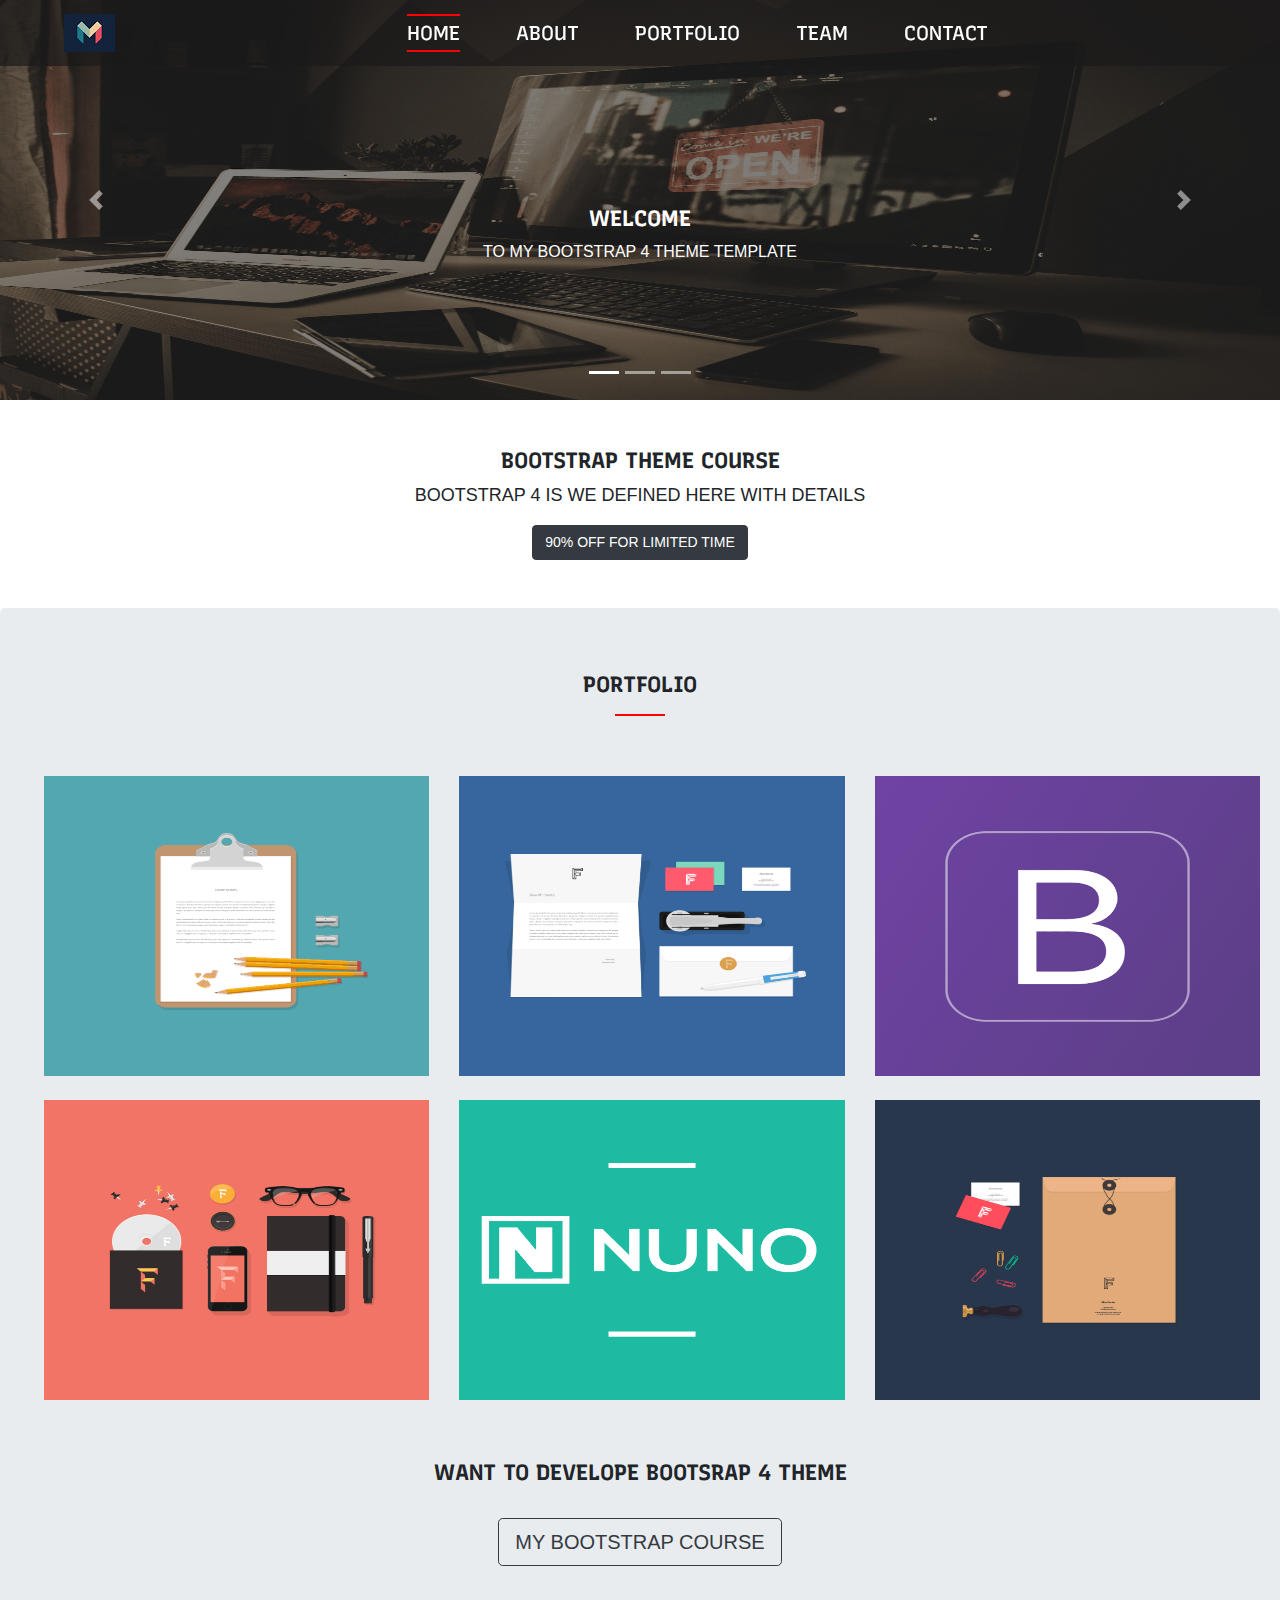
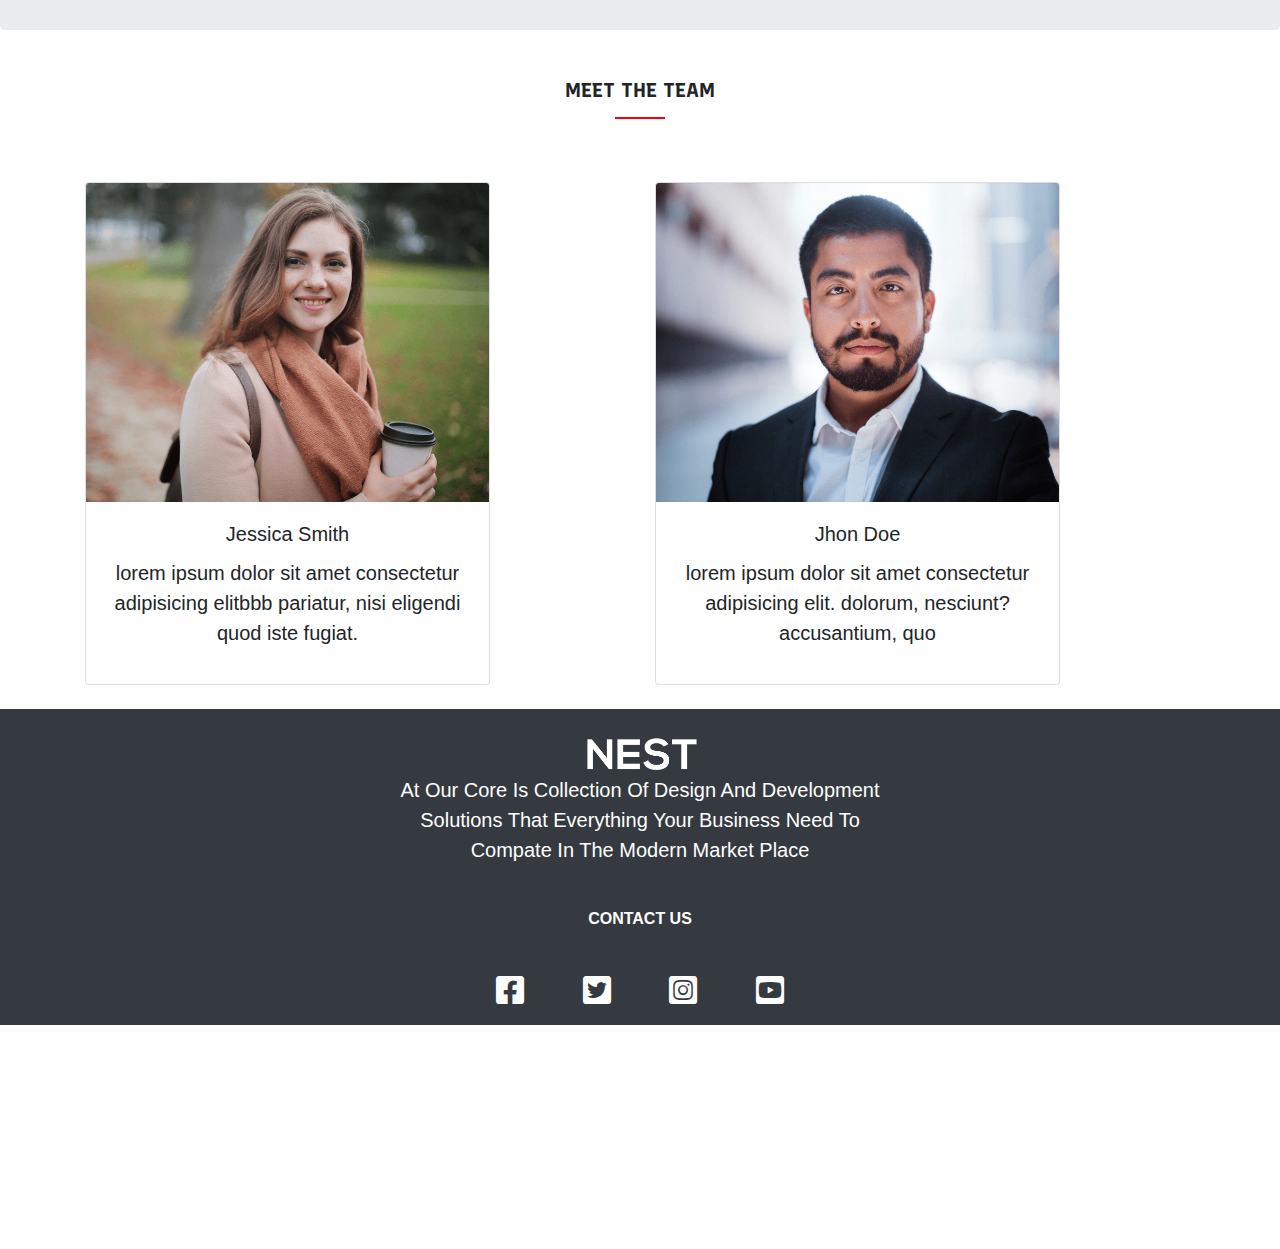
<file: index.html>
<!doctype html>
<html lang="en">

<head>
       <!-- Required meta tags -->
       <meta charset="utf-8">
       <meta name="viewport" content="width=device-width, initial-scale=1, shrink-to-fit=no">

       <!-- Bootstrap CSS -->
       <link rel="stylesheet" href="https://maxcdn.bootstrapcdn.com/bootstrap/4.0.0/css/bootstrap.min.css"
              integrity="sha384-Gn5384xqQ1aoWXA+058RXPxPg6fy4IWvTNh0E263XmFcJlSAwiGgFAW/dAiS6JXm"
              crossorigin="anonymous">

       <!-- custom css  -->

       <link rel="stylesheet" href="style.css">


       <!-- responsive css ________media quries -->
       <link rel="stylesheet" href="responsive.css">

       <!-- google font  -->
       <link rel="preconnect" href="https://fonts.gstatic.com">
       <link href="https://fonts.googleapis.com/css2?family=Recursive:wght@400;500&display=swap" rel="stylesheet">

       <!-- fontawesome -->
       <link href="fontawesome/css/all.css" rel="stylesheet">

       <title>Bootstrap template</title>

</head>

<body data-spy="scroll" data-target="#myMenu">


       <div id="home">
              <nav class="navbar navbar-expand-md navbar-dark bg-dark fixed-top">
                     <a href="" class="navbar-brand"><img src="img/logo.png" alt="" class="ml-5"></a>
                     <button class="navbar-toggler" data-toggle="collapse" type="button" data-target="#myMenu">
                            <span class="navbar-toggler-icon"></span>
                     </button>
                     <div class="collapse navbar-collapse" id="myMenu">
                            <ul class="navbar-nav mx-auto">
                                   <li class="nav-item "><a href="#home" class="nav-link active ">Home</a></li>
                                   <li class="nav-item"><a href="#about" class="nav-link">about</a></li>
                                   <li class="nav-item"><a href="#portfolio" class="nav-link">Portfolio</a></li>
                                   <li class="nav-item"><a href="#team" class="nav-link">Team</a></li>
                                   <li class="nav-item"><a href="#contact" class="nav-link">Contact</a></li>
                            </ul>
                     </div>
              </nav>
       </div>
       <div id="carouselExampleIndicators" class="carousel slide" data-ride="carouse">
              <ol class="carousel-indicators">
                     <li data-target="#carouselExampleIndicators" data-slide-to="0" class="active"></li>
                     <li data-target="#carouselExampleIndicators" data-slide-to="1"></li>
                     <li data-target="#carouselExampleIndicators" data-slide-to="2"></li>
              </ol>
              <div class="carousel-inner">
                     <div class="carousel-item active">
                            <img class="d-block w-100 fixed-height" src="img/computers.png" alt="First slide">
                            <div class="carousel-caption d-none d-block">
                                   <h5>Welcome</h5>
                                   <p>To my Bootstrap 4 theme template</p>
                            </div>
                     </div>
                     <div class="carousel-item">
                            <img class="d-block w-100 fixed-height" src="img/computers-2.png" alt="Second slide">
                            <div class="carousel-caption d-none d-block">
                                   <h5>Welcome</h5>
                                   <p>To my Bootstrap 4 theme template</p>
                            </div>
                     </div>
                     <div class="carousel-item">
                            <img class="d-block w-100 fixed-height" src="img/computers-3.png" alt="Third slide">
                            <div class="carousel-caption d-none d-block">
                                   <h5>Welcome</h5>
                                   <p>To my Bootstrap 4 theme template</p>
                            </div>
                     </div>
              </div>
              <a class="carousel-control-prev" href="#carouselExampleIndicators" role="button" data-slide="prev">
                     <span class="carousel-control-prev-icon" aria-hidden="true"></span>
                     <span class="sr-only">Previous</span>
              </a>
              <a class="carousel-control-next" href="#carouselExampleIndicators" role="button" data-slide="next">
                     <span class="carousel-control-next-icon" aria-hidden="true"></span>
                     <span class="sr-only">Next</span>
              </a>
       </div>
       <!--______________________** home end** ________________________________________ -->
       <!-- _____________________**about end **_________________________________________ -->
       <div id="about">
              <div class="container my-5 mt-5">
                     <div class="row">
                            <div class="col-12 text-center">
                                   <h5>Bootstrap Theme Course</h5>
                                   <p class="lead">Bootstrap 4 is we defined here with details </p>
                                   <a href="" class="btn btn-dark about">90% off for limited time</a>
                            </div>
                     </div>
              </div>
       </div>


       <!-- home end  -->

       <!-- portfolio start  -->
       <!-- portfolio end  -->
       <div id="portfolio">
              <div class="jumbotron container-fluid">
                     <div class="col-12 text-center">
                            <h5>portfolio</h5>
                            <hr>
                     </div>
                     <div class="row my-5">
                            <div class="col-sm-4">
                                   <a href="img/1.png" data-target="-blank">
                                          <img src="img/1.png" alt="" class="d-block w-100">
                                   </a>
                            </div>
                            <div class="col-sm-4">
                                   <a href="img/1.png" data-target="-blank">
                                          <img src="img/2.png" alt="" class="d-block w-100">
                                   </a>
                            </div>
                            <div class="col-sm-4">
                                   <a href="img/1.png" data-target="-blank">
                                          <img src="img/3.png" alt="" class="d-block w-100">
                                   </a>
                            </div>
                            <div class="col-sm-4">
                                   <a href="img/1.png" data-target="-blank">
                                          <img src="img/4.png" alt="" class="d-block w-100">
                                   </a>
                            </div>
                            <div class="col-sm-4">
                                   <a href="img/1.png" data-target="-blank">
                                          <img src="img/5.png" alt="" class="d-block w-100">
                                   </a>
                            </div>
                            <div class="col-sm-4">
                                   <a href="img/1.png" data-target="-blank">
                                          <img src="img/6.png" alt="" class="d-block w-100">
                                   </a>
                            </div>
                     </div>
                     <div class="row">
                            <div class="col-12 text-center">
                                   <h5>Want To develope BOOtsrap 4 theme </h5>
                                   <a href="" class="btn btn-outline-dark btn-lg mt-4 port">My bootstrap
                                          course</a>
                            </div>
                     </div>
              </div>
       </div>


       <!-- team start  -->
       <div id="team">

              <div class="container">
                     <div class="row my-5">
                            <div class="col-12 text-center">
                                   <h5 id="team-title">Meet the team</h5>
                                   <hr>
                            </div>
                     </div>
                     <div class="row my-4">
                            <div class="col-md-6">
                                   <div class="card w-75 crd">
                                          <img class="card-img-top" src="img/team1.png" alt="Card image cap">
                                          <div class="card-body text-center">
                                                 <h5 class="card-title">Jessica Smith</h5>
                                                 <p class="card-text pb-3 lead">Lorem ipsum dolor sit amet
                                                        consectetur
                                                        adipisicing
                                                        elitbbb Pariatur, nisi eligendi quod iste fugiat.</p>
                                          </div>
                                   </div>
                            </div>
                            <div class="col-md-6 ">
                                   <div class="card w-75 crd">
                                          <img class="card-img-top" src="img/team2.png" alt="Card image cap">
                                          <div class="card-body text-center">
                                                 <h5 class="card-title ">Jhon Doe</h5>
                                                 <p class="card-text pb-3 lead">Lorem ipsum dolor sit amet
                                                        consectetur
                                                        adipisicing
                                                        elit. Dolorum, nesciunt? Accusantium, quo</p>
                                          </div>
                                   </div>
                            </div>

                     </div>

              </div>
       </div>

       <!-- team end  -->



       <!-- footer start  -->


       <div id="contact">

              <footer>
                     <div class="container-fluid text-white bg-dark">
                            <div class="row justify-content-center">
                                   <div class="col-md-5 text-center  mt-4">
                                          <a href="" class="img"> <img src="img/nest.png" alt=""
                                                        class="d-block mx-auto w-25"></a>
                                          <p class="lead">
                                                 At our core is collection of design and development solutions that
                                                 everything your business need to compate in the modern market place
                                          </p>

                                   </div>
                            </div>
                            <div class="row justify-content-center  ">
                                   <div class="col-12 text-center  my-3">
                                          <p><strong>Contact Us</strong></p>
                                          <br>
                                          <a href=""><i class="fab fa-facebook-square fa-2x " title="facebook"></i></a>
                                          <a href=""><i class="fab fa-twitter-square  fa-2x " title="facebook"></i></a>
                                          <a href=""><i class="fab fa-instagram-square  fa-2x "
                                                        title="facebook"></i></a>
                                          <a href=""><i class="fab fa-youtube-square  fa-2x" title="facebook"></i></a>
                                   </div>
                            </div>
                     </div>
              </footer>
       </div>


       <!-- footer end  -->




       <!-- Optional JavaScript -->
       <!-- jQuery first, then Popper.js, then Bootstrap JS -->
       <script src="https://code.jquery.com/jquery-3.2.1.slim.min.js"
              integrity="sha384-KJ3o2DKtIkvYIK3UENzmM7KCkRr/rE9/Qpg6aAZGJwFDMVNA/GpGFF93hXpG5KkN"
              crossorigin="anonymous"></script>
       <script src="https://cdnjs.cloudflare.com/ajax/libs/popper.js/1.12.9/umd/popper.min.js"
              integrity="sha384-ApNbgh9B+Y1QKtv3Rn7W3mgPxhU9K/ScQsAP7hUibX39j7fakFPskvXusvfa0b4Q"
              crossorigin="anonymous"></script>
       <script src="https://maxcdn.bootstrapcdn.com/bootstrap/4.0.0/js/bootstrap.min.js"
              integrity="sha384-JZR6Spejh4U02d8jOt6vLEHfe/JQGiRRSQQxSfFWpi1MquVdAyjUar5+76PVCmYl"
              crossorigin="anonymous"></script>
</body>

</html>
</file>
<file: style.css>
* {
  padding: 0;
  margin: 0;
  box-sizing: border-box;
}
html {
  scroll-behavior: smooth;
}

.navbar {
  background-color: rgb(27, 26, 26, 0.7) !important;
}
.navbar .nav-item {
  padding: 0 20px;
}
.navbar a {
  font-size: 20px;
  font-family: "Recursive", sans-serif;
  color: white !important;
  text-transform: uppercase;
  font-weight: 500;
}
.navbar a.nav-link::before,
.navbar .nav-link.active::before {
  content: "";
  position: relative;
  top: -2px;
  left: 0;
  background-color: red;
  height: 2px;
  width: 100%;
  display: block;
  opacity: 0;
}
.navbar a.nav-link:hover:before,
.navbar .nav-link.active::before {
  opacity: 1;
}
.navbar a.nav-link::after,
.navbar .nav-link.active::after {
  content: "";
  position: relative;
  top: 2px;
  left: 0;
  background-color: red;
  height: 2px;
  display: block;
  opacity: 0;
}
.navbar a:hover:after,
.navbar .nav-link.active::after {
  opacity: 1;
}

.carousel .carousel-caption {
  margin-bottom: 80px;
}
.carousel .carousel-caption h5,
p {
  text-transform: uppercase;
}
.carousel .carousel-caption h5 {
  font-size: 22px;
  font-weight: bold;
  font-family: "Recursive", sans-serif;
}

.fixed-height {
  max-height: 400px;
}

/* about start  */
#about h5,
a {
  text-transform: uppercase;
}
#about h5 {
  font-family: "Recursive", sans-serif;
  font-weight: bold;
  font-size: 22px;
}
#about p {
  font-size: 18px;
}
#about a {
  font-size: 14px;
}
/* about end  */

/* portfolio  start */
#portfolio h5,
a {
  text-transform: uppercase;
}
#portfolio h5 {
  font-family: "Recursive", sans-serif;
  font-weight: bold;
  font-size: 22px;
}
hr {
  border-top: 2px solid red;
  width: 50px;
  margin: 15px auto;
}
#portfolio img {
  height: 300px;
  width: 300px;
  -webkit-transition: all 1s ease;
  -moz-transition: all 1s ease;
  -ms-transition: all 1s ease;
  transition: all 1s ease;
  transform: scale(1);
  margin: 12px;
}

#portfolio img:hover {
  transform: scale(1.05, 1.05);
  box-shadow: 0px 2px 15px 5px #312f2f;
}

/* portfolio  end */

/* team start*/
#team-title {
  text-transform: uppercase;
  font-family: "Recursive", sans-serif;
  font-weight: bold;
  font-size: 22p;
}
#team p {
  text-transform: lowercase;
}

/* team end*/

footer .lead {
  min-height: 100px;
  text-transform: capitalize;
}
footer .fab {
  margin: 0 25px;
  color: white;
  margin-top: 3px;
  padding: 0 2px;
}

footer .fab:hover {
  box-shadow: 2px 3px 8px 10px rgba(174, 17, 51);
  outline: 2px solid red;
}

#contact {
  height: 60vh;
  margin-top: 10px;
}
</file>
<file: responsive.css>
/* // Extra small devices (portrait phones, less than 576px) */
@media (max-width: 575.98px) {
  .navbar .nav-link {
    font-size: 14px !important;
  }
  .navbar a.nav-link::before {
    visibility: hidden;
  }
  .navbar a.nav-link::after {
    visibility: hidden;
  }

  .navbar button {
    outline: none;
  }
  .carousel {
    z-index: -1;
  }
  .carousel ol {
    display: none;
  }
  .carousel .carousel-inner .carousel-item h5 {
    font-size: 18px;
    padding-bottom: 14px;
    text-transform: uppercase;
    font-weight: bold;
  }
  .carousel .carousel-caption {
    margin-bottom: 25px !important;
  }
  #about h5 {
    font-size: 22px;
    font-weight: bold;
    text-transform: uppercase;
  }
  #about p {
    font-size: 18px;
  }
  #about a.about {
    font-size: 12px !important;
  }
  #portfolio h5 {
    font-size: 22px;
    font-weight: bold;
    text-transform: uppercase;
  }
  #portfolio img {
    width: 96% !important;
    height: 180px;
  }
  #portfolio a.port {
    font-size: 15px;
    text-transform: uppercase;
  }
  #team h5 {
    font-size: 22px;
    text-transform: uppercase;
    font-weight: bold;
  }
  #team .crd {
    margin: 14px auto !important;
    display: block;
  }
  /* footer img {
    width: 80px !important;
    height: 45px !important;
  } */
  footer .img {
    font-size: 200px;
  }
  footer p {
    font-size: 16px;
  }
  footer .fab {
    margin: 0px 20px 12px;
  }
}

/* // Small devices (landscape phones, 576px and up) */
@media (min-width: 576px) and (max-width: 768.98px) {
  #team .crd {
    margin-left: 70px !important;
    margin-bottom: 20px;
  }
}
@media (min-width: 770px) and (max-width: 1024px) {
  #team .crd {
    margin-left: 70px !important;
    margin-bottom: 20px;
  }
}

/* // Medium devices (tablets, 768px and up) */
/* @media (min-width: 768px) and (max-width: 991.98px) {
  ...;
}

// Large devices (desktops, 992px and up)
@media (min-width: 992px) and (max-width: 1199.98px) {
  ...;
}

// Extra large devices (large desktops, 1200px and up)
@media (min-width: 1200px) {
  ...;
/* } */
</file>
